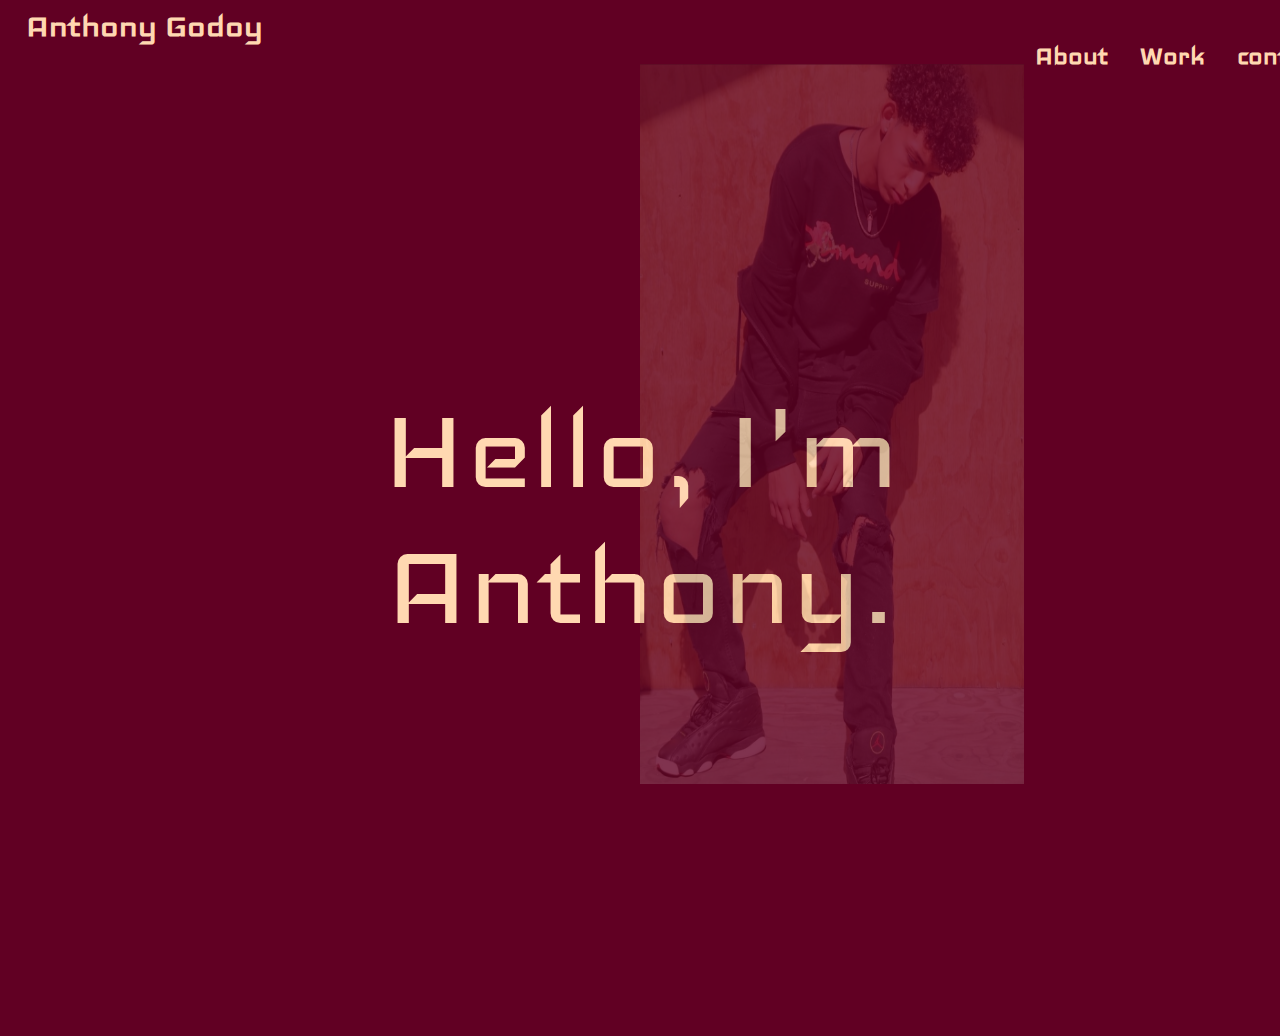
<file: index.html>
<!DOCTYPE html>
<html lang="en">
<head>
    <meta charset="UTF-8">
    <meta name = "viewport" content="width= device-width, initial-scale = 1">
    <link rel = "icon" href = "favicon.ico">
    <link rel = "apple-touch-icon" sizes = "180x180" href = "apple-touch-icon.png">
    <link rel = "icon" type = "image/png" sizes = "32x32"href = "favicon-32x32.png">
    <link rel = "icon" type = "image/png" sizes = "16x16"href = "favicon-16x16.png">
    <link rel = "manifest" href = "site.webmanifest">
    <meta name = "msapplication-TileColor" content = "#48a39c">
    <meta name = "theme-color" content = "#000000">
    <title>Anthony Godoy</title>
    <meta name = "description" content= "This is a Junior Software Developer's Portfolio Website">
    <link rel="stylesheet" href = "Styles.css">
    <link rel="stylesheet" href="bacon-solid.svg">
    <script type="text/javascript" src = "Javascript.js"></script>



</head>
<body>

<header>

    <a class="active" id = "home" href = "#"><h1 class = "Header">Anthony Godoy</h1></a>
    <div class="topnav" id="myTopnav">

        <a href="javascript:void(0);" class="icon" onclick="myFunction()">
            <img src = "bacon-solid.svg" alt="this"></img>
        </a>

        <a class= "headerlist" id = "storylink" href = "story.html"><h2>About</h2></a>
            <a class= "headerlist" id = "worklink" href = "work.html"><h2>Work</h2></a>
             <a class= "headerlist" id = "contactlink" href = "contact.html"><h2>contact</h2></a>
    </div>




</header>

<main>
<br>
        <p id = "intro">Hello, I'm Anthony.</p>
        <br>
    <img id = "image" src = "IMG-1302.jpg" alt = "very cute picture of me">


</main>

<footer>
    <div class="footer">

        <div class="footer_contents">
            <p> Copyright @anthonygodoy 2021</p>
        </div>

    </div>



</footer>

<script>
    function myFunction() {
        var x = document.getElementById("myTopnav");
        if (x.className === "topnav") {
            x.className += " responsive";
        } else {
            x.className = "topnav";
        }
    }
</script>
</body>
</html>
</file>
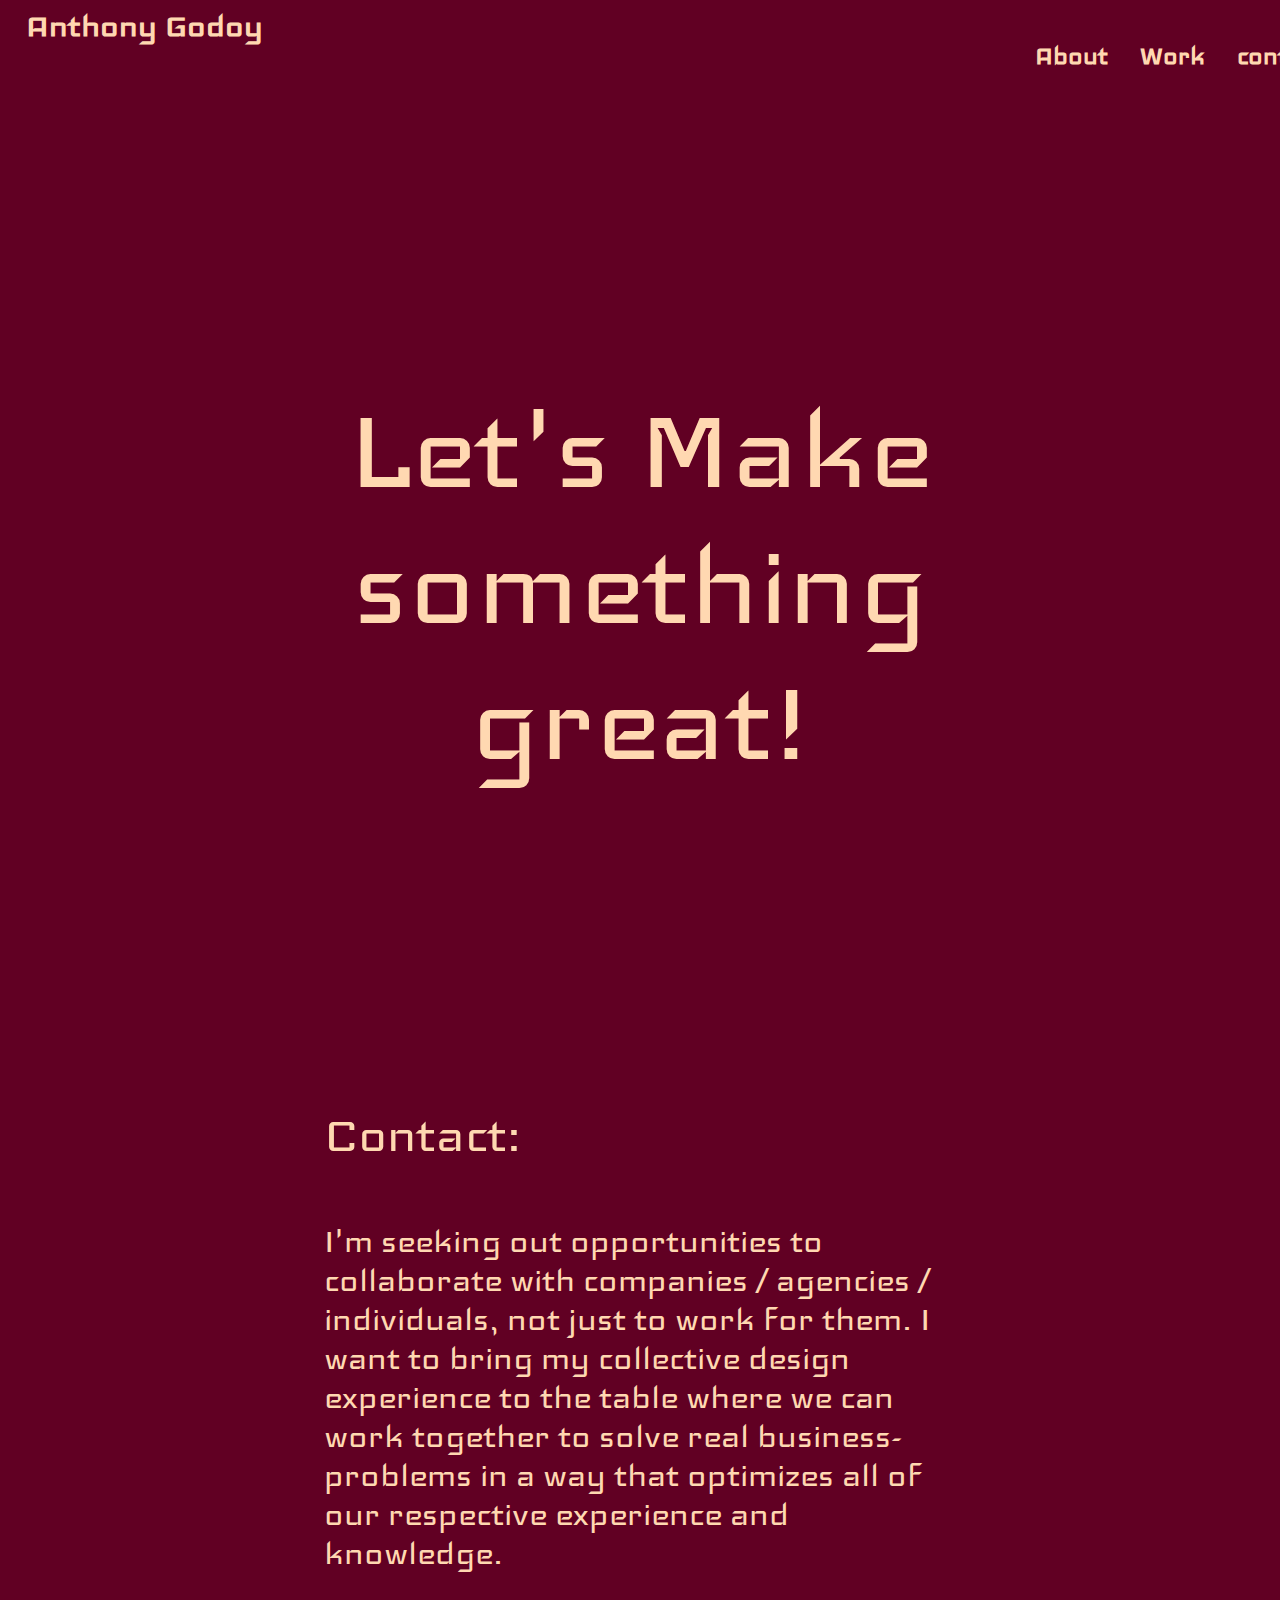
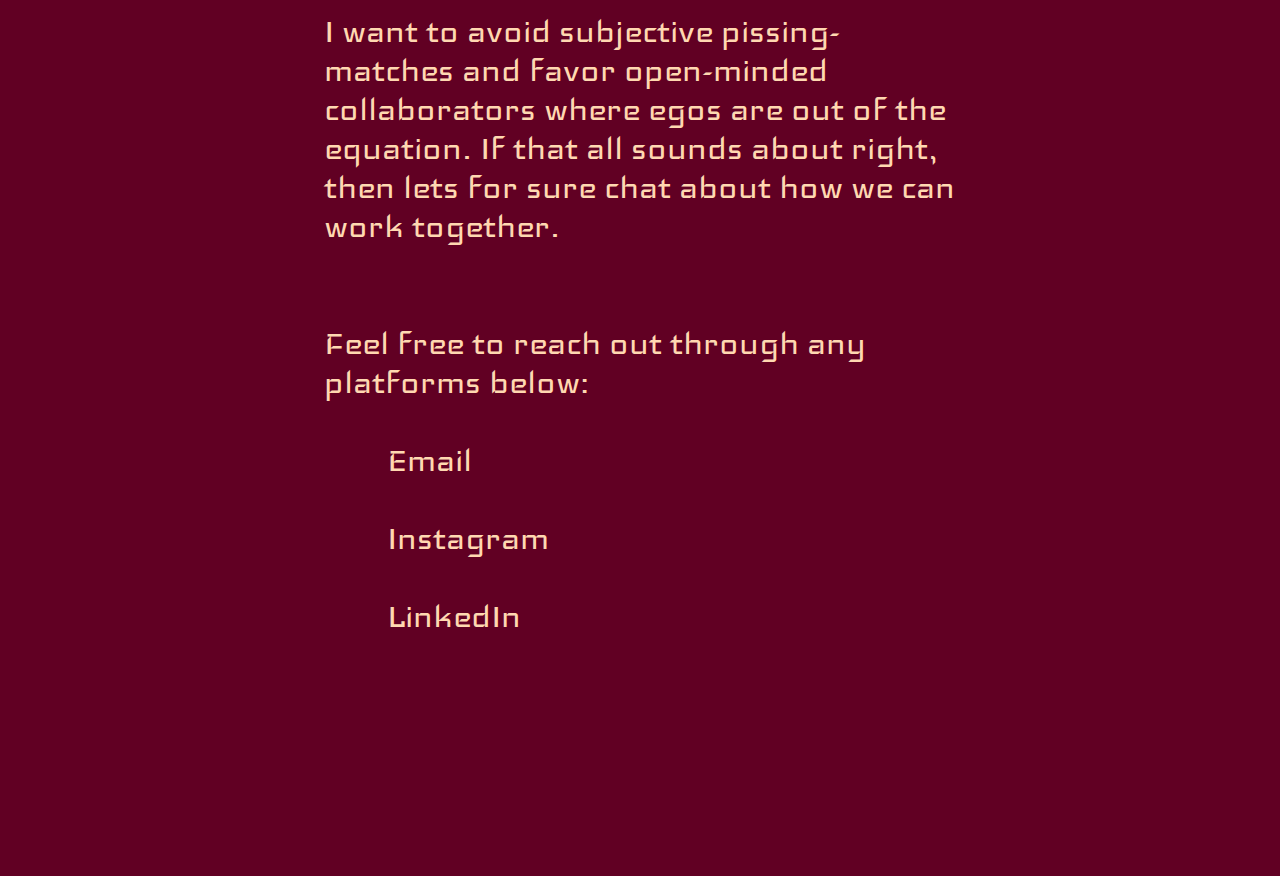
<file: contact.html>
<!DOCTYPE html>
<html lang="en">
<head>
    <meta charset="UTF-8">
    <meta name = "viewport" content="width= device-width, initial-scale = 1">
    <link rel = "icon" href = "favicon.ico">
    <link rel = "apple-touch-icon" sizes = "180x180" href = "apple-touch-icon.png">
    <link rel = "icon" type = "image/png" sizes = "32x32"href = "favicon-32x32.png">
    <link rel = "icon" type = "image/png" sizes = "16x16"href = "favicon-16x16.png">
    <link rel = "manifest" href = "site.webmanifest">
    <meta name = "msapplication-TileColor" content = "#48a39c">
    <meta name = "theme-color" content = "#000000">
    <title>Anthony Godoy</title>
    <meta name = "description" content= "This is a Junior Software Developer's Portfolio Website">
    <link rel="stylesheet" href = "Styles.css">
    <link rel="stylesheet" href="bacon-solid.svg">
    <script type="text/javascript" src = "Javascript.js"></script>


</head>
<body>
<header>
    <a class="active" id = "home" href = "index.html"><h1 class = "Header">Anthony Godoy</h1></a>
    <div class="topnav" id="myTopnav">

        <a href="javascript:void(0);" class="icon" onclick="myFunction()">
            <img src = "bacon-solid.svg" alt="this"></img>
        </a>

        <a class= "headerlist" id = "storylink" href = "story.html"><h2>About</h2></a>
        <a class= "headerlist" id = "worklink" href = "work.html"><h2>Work</h2></a>
        <a class= "headerlist" id = "contactlink" href = "contact.html"><h2>contact</h2></a>
    </div>
</header>
<main>
    <br>

    <p> Let's Make something great!</p>

    <p1 >Contact:</p1>
    <br>
    <p2 id = "contactcontent">I'm seeking out opportunities to collaborate with companies / agencies / individuals,
    not just to work for them. I want to bring my collective design experience to the table
    where we can work together to solve real business-problems in a way that optimizes all of
    our respective experience and knowledge.
    <br>
        <br>
    I want to avoid subjective pissing-matches and favor open-minded collaborators where
    egos are out of the equation. If that all sounds about right, then lets for sure chat
    about how we can work together.
    <br><br><br>
    Feel free to reach out through any platforms below:
    <br><br>

     <a href = "mailto:anthonygodoy.us@gmail.com">Email</a>

    <br><br>

        <a href="https://www.instagram.com/anthonydadripp" target = _blank>Instagram </a>

    <br><br>
    <a href="https://www.linkedin.com/in/anthony-godoy-09ba88214/" target = _blank>LinkedIn</a>

    </p2>
    <br><br><br><br>

</main>
<footer>

</footer>
<script>
    function myFunction() {
        var x = document.getElementById("myTopnav");
        if (x.className === "topnav") {
            x.className += " responsive";
        } else {
            x.className = "topnav";
        }
    }
</script>
</body>
</html>
</file>
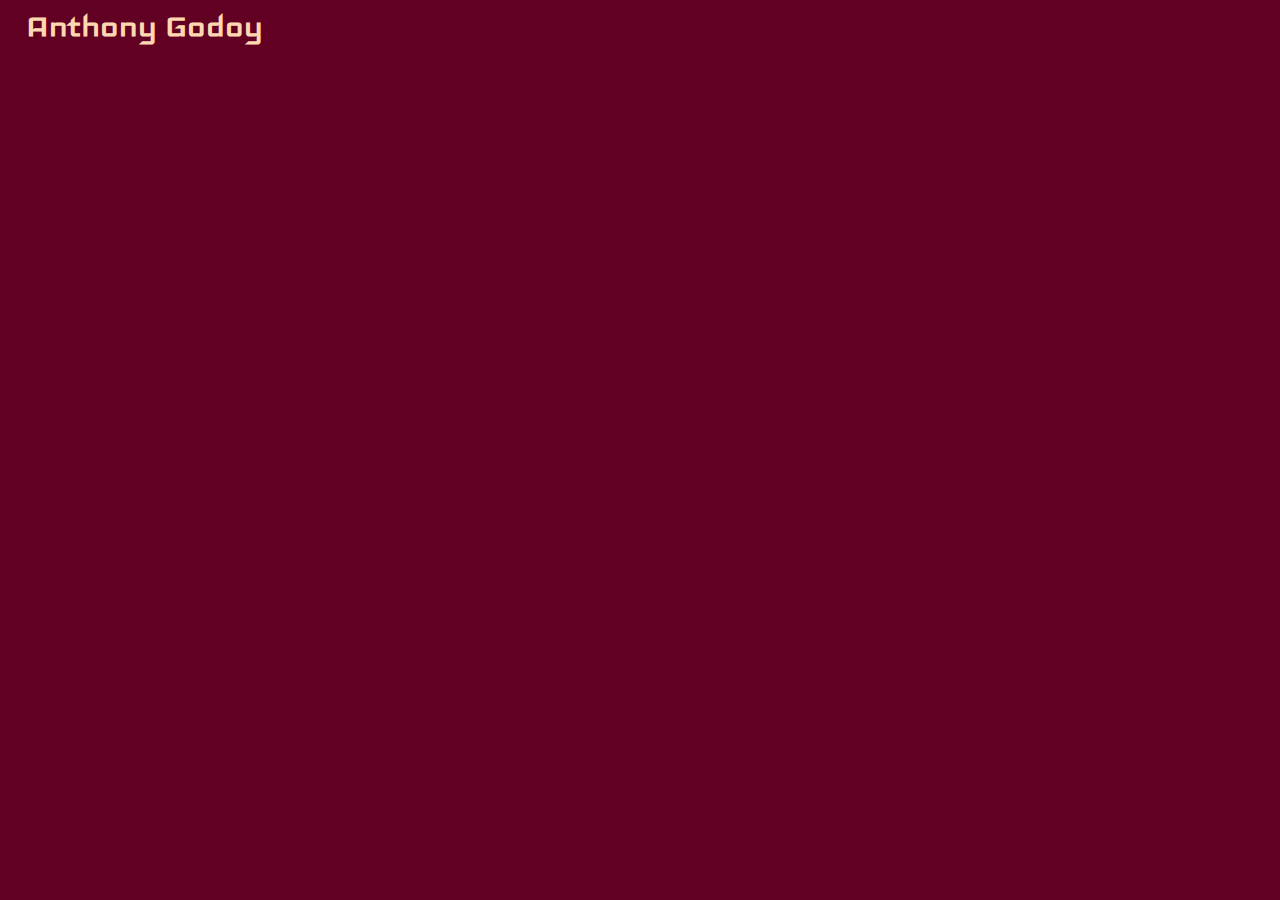
<file: experiences.html>
<!DOCTYPE html>
<html lang="en">
<head>
    <meta charset="UTF-8">
    <meta name = "viewport" content="width= device-width, initial-scale = 1">
    <link rel = "icon" href = "favicon.ico">
    <link rel = "apple-touch-icon" sizes = "180x180" href = "apple-touch-icon.png">
    <link rel = "icon" type = "image/png" sizes = "32x32"href = "favicon-32x32.png">
    <link rel = "icon" type = "image/png" sizes = "16x16"href = "favicon-16x16.png">
    <link rel = "manifest" href = "site.webmanifest">
    <meta name = "msapplication-TileColor" content = "#48a39c">
    <meta name = "theme-color" content = "#000000">
    <meta name = "description" content= "This is a Junior Software Developer's Portfolio Website">
    <link rel="stylesheet" href = "Styles.css">
    <link rel="stylesheet" href="bacon-solid.svg">
    <script type="text/javascript" src = "Javascript.js"></script>
    <title>Anthony Godoy</title>
</head>
<body>
<header>
    <a class="active" id = "home" href = "index.html"><h1 class = "Header">Anthony Godoy</h1></a>
</header>
<main>

</main>
<footer>

</footer>

</body>
</html>
</file>
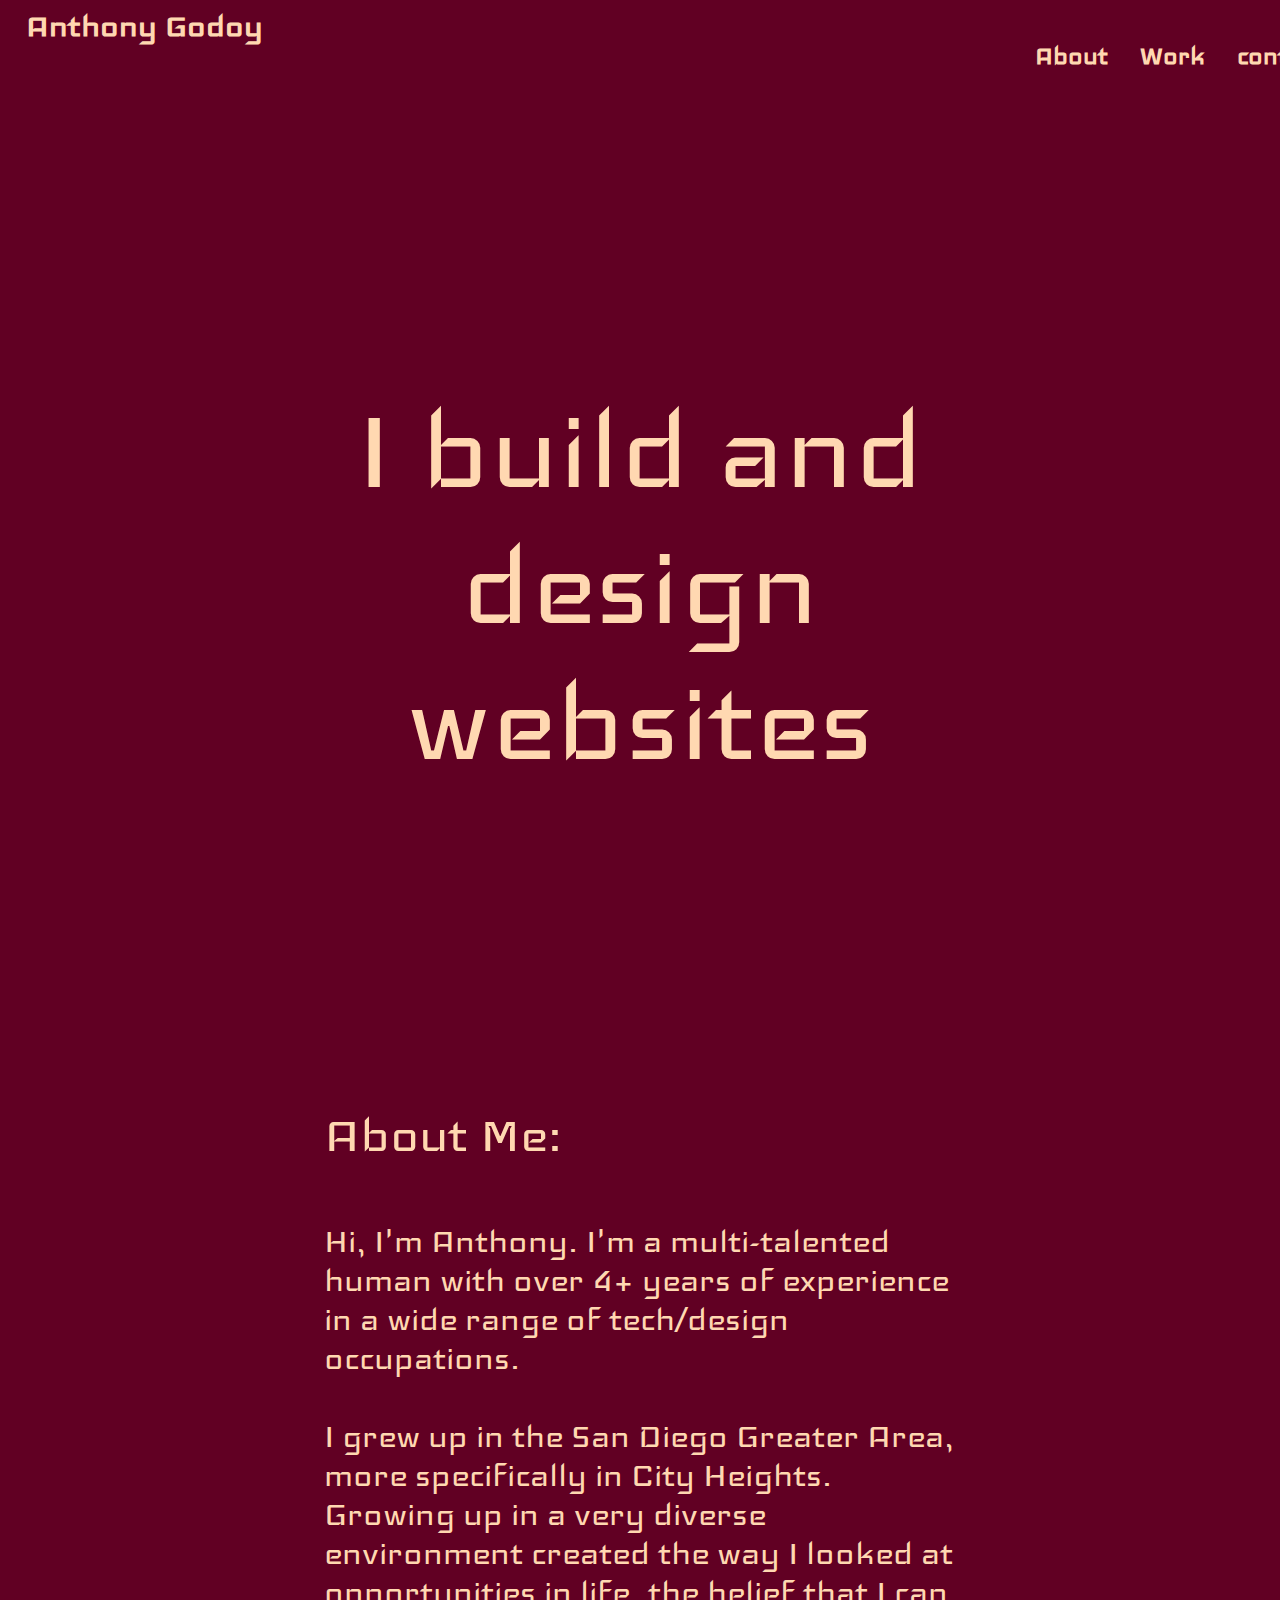
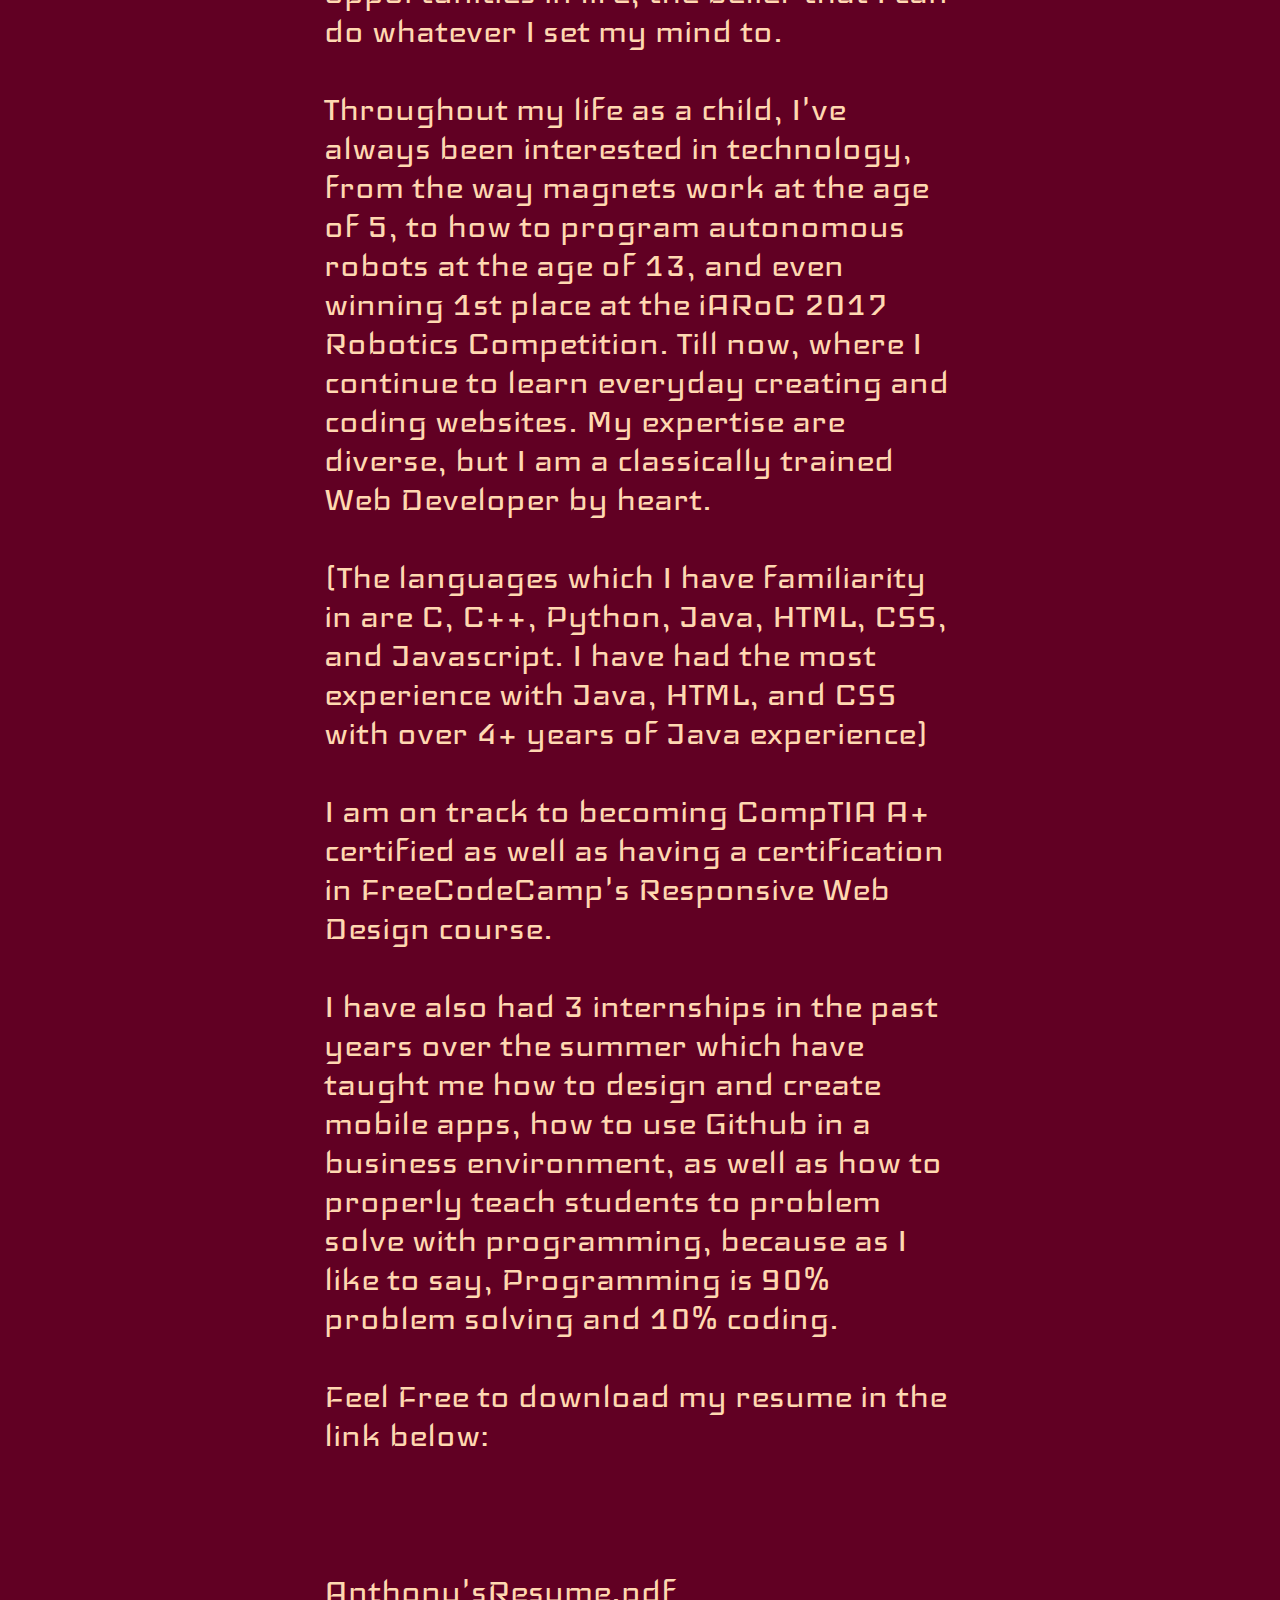
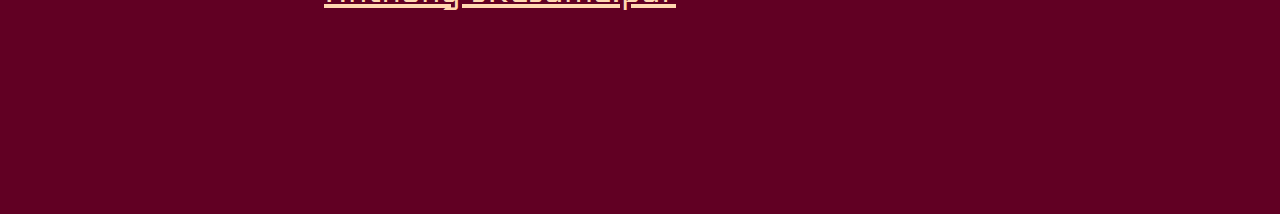
<file: story.html>
<!DOCTYPE html>
<html lang="en">
<head>
    <meta charset="UTF-8">
    <meta name = "viewport" content="width= device-width, initial-scale = 1">
    <link rel = "icon" href = "favicon.ico">
    <link rel = "apple-touch-icon" sizes = "180x180" href = "apple-touch-icon.png">
    <link rel = "icon" type = "image/png" sizes = "32x32"href = "favicon-32x32.png">
    <link rel = "icon" type = "image/png" sizes = "16x16"href = "favicon-16x16.png">
    <link rel = "manifest" href = "site.webmanifest">
    <meta name = "msapplication-TileColor" content = "#48a39c">
    <meta name = "theme-color" content = "#000000">
    <title>Anthony Godoy</title>
    <meta name = "description" content= "This is a Junior Software Developer's Portfolio Website">
    <link rel="stylesheet" href = "Styles.css">
    <link rel="stylesheet" href="bacon-solid.svg">
    <script type="text/javascript" src = "Javascript.js"></script>


</head>
<body>
<header>

    <a class="active" id = "home" href = "index.html"><h1 class = "Header">Anthony Godoy</h1></a>
    <div class="topnav" id="myTopnav">

        <a href="javascript:void(0);" class="icon" onclick="myFunction()">
            <img src = "bacon-solid.svg" alt="this"></img>
        </a>

        <a class= "headerlist" id = "storylink" href = "story.html"><h2>About</h2></a>
        <a class= "headerlist" id = "worklink" href = "work.html"><h2>Work</h2></a>
        <a class= "headerlist" id = "contactlink" href = "contact.html"><h2>contact</h2></a>
    </div>
</header>

<main>
<br>
    <p>I build and design websites</p>

    <p1>About Me:</p1>
    <br>
    <p2>
       Hi, I'm Anthony. I'm a multi-talented human with over 4+ years of experience in a wide range of
        tech/design occupations.
        <br> <br>
        I grew up in the San Diego Greater Area, more specifically in City Heights. Growing up
        in a very diverse environment created the way I looked at opportunities in life, the belief
        that I can do whatever I set my mind to.
        <br><br>
        Throughout my life as a child, I've always been interested in technology, from the way magnets work at the age of 5,
        to how to program autonomous robots at the age of 13, and even winning 1st place at the iARoC 2017 Robotics Competition.
        Till now, where I continue to learn everyday creating and coding websites. My expertise are diverse, but I am a classically trained
        Web Developer by heart.
        <br> <br>
        (The languages which I have familiarity in are C, C++, Python, Java, HTML, CSS, and Javascript. I have had the most experience
        with Java, HTML, and CSS with over 4+ years of Java experience)
        <br> <br>
        I am on track to becoming CompTIA A+ certified as well as having a certification in FreeCodeCamp's Responsive Web Design course.
        <br> <br>
        I have also had 3 internships in the past years over the summer which have taught me how to design and create mobile apps,
        how to use Github in a business environment, as well as how to properly teach students to problem solve with programming,
        because as I like to say, Programming is 90% problem solving and 10% coding.
        <br> <br>
        Feel Free to download my resume in the link below:
        <br> <br><br> <br>
        <a id = "resume" href="Official%20Resume%20(2).pdf" target="_blank">Anthony'sResume.pdf</a>
        <br> <br><br> <br><br> <br>
    </p2>

</main>
<footer>

</footer>
<script>
    function myFunction() {
        var x = document.getElementById("myTopnav");
        if (x.className === "topnav") {
            x.className += " responsive";
        } else {
            x.className = "topnav";
        }
    }
</script>
</body>
</html>
</file>
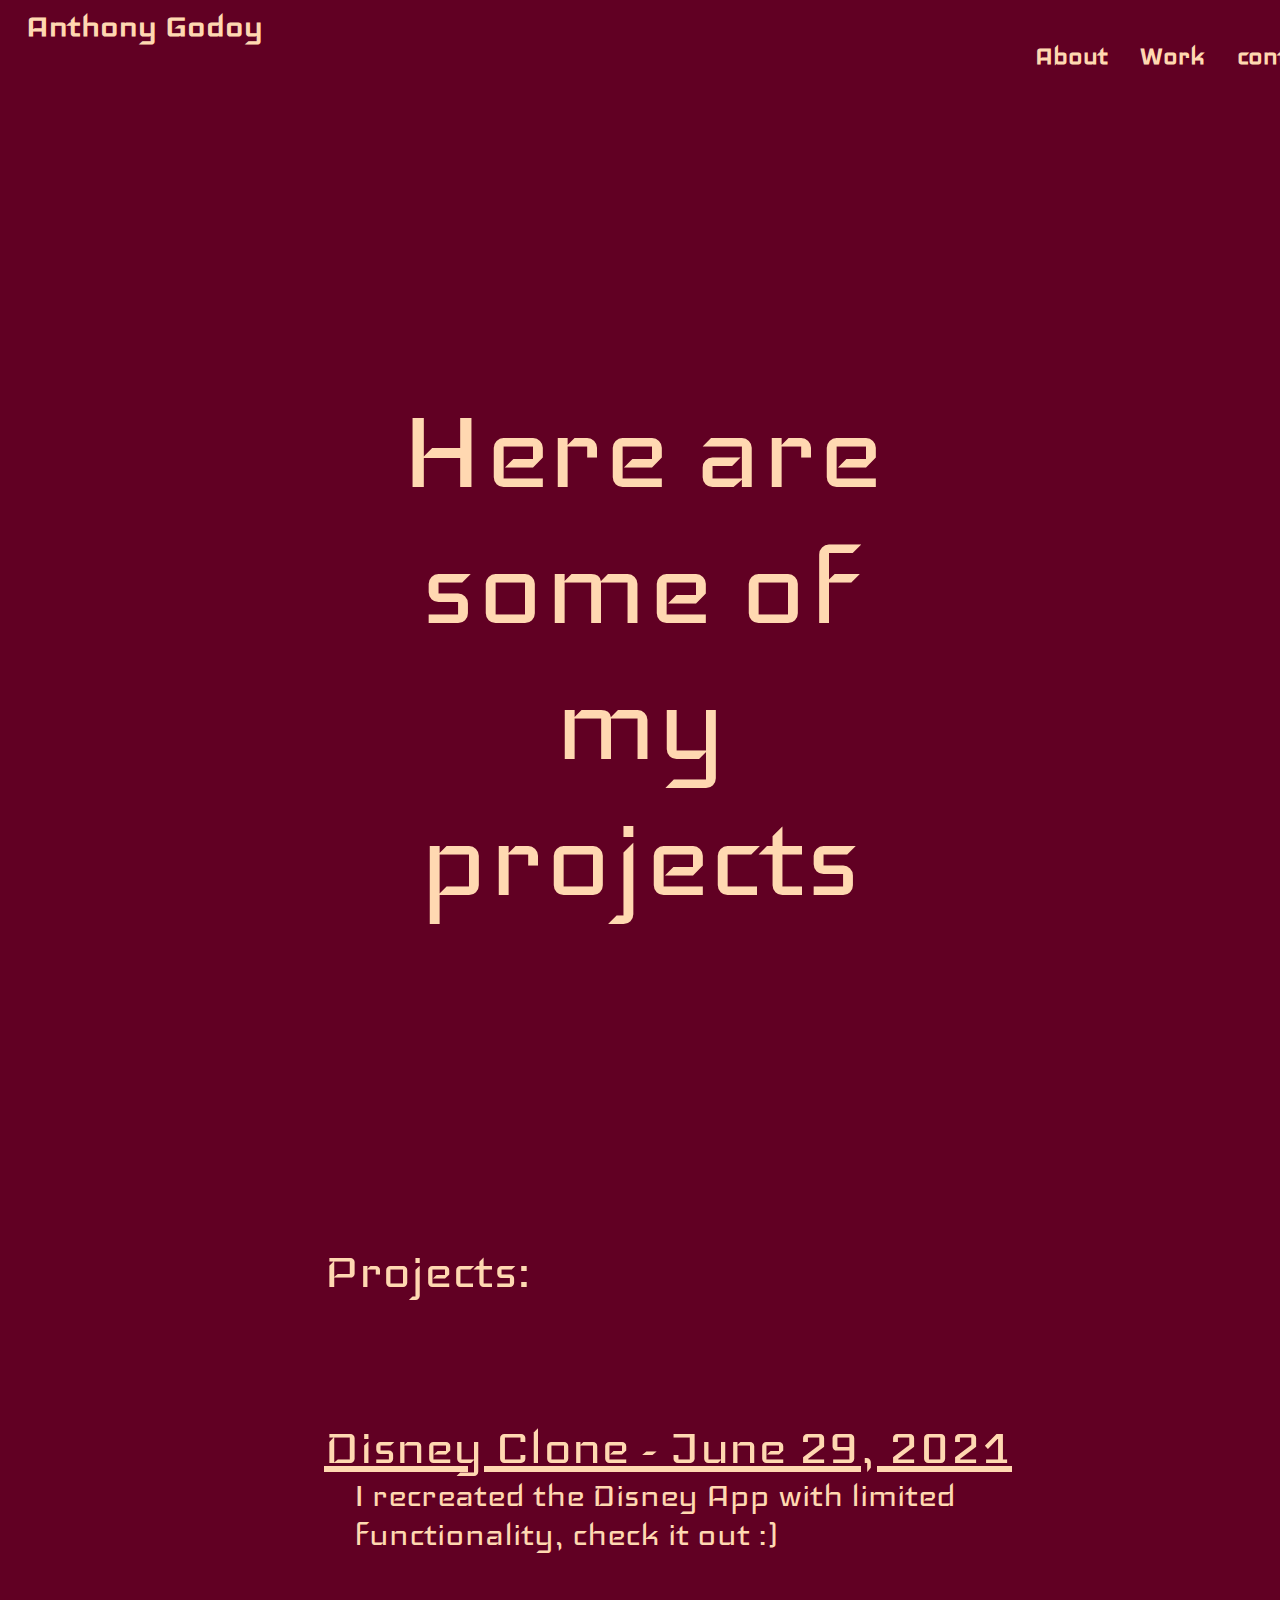
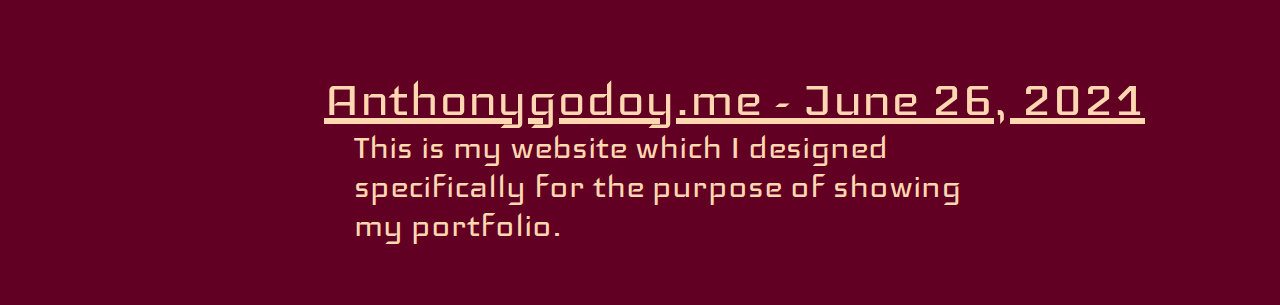
<file: work.html>
<!DOCTYPE html>
<html lang="en">
<head>
    <meta charset="UTF-8">
    <meta name = "viewport" content="width= device-width, initial-scale = 1">
    <link rel = "icon" href = "favicon.ico">
    <link rel = "apple-touch-icon" sizes = "180x180" href = "apple-touch-icon.png">
    <link rel = "icon" type = "image/png" sizes = "32x32"href = "favicon-32x32.png">
    <link rel = "icon" type = "image/png" sizes = "16x16"href = "favicon-16x16.png">
    <link rel = "manifest" href = "site.webmanifest">
    <meta name = "msapplication-TileColor" content = "#48a39c">
    <meta name = "theme-color" content = "#000000">
    <title>Anthony Godoy</title>
    <meta name = "description" content= "This is a Junior Software Developer's Portfolio Website">
    <link rel="stylesheet" href = "Styles.css">
    <link rel="stylesheet" href="bacon-solid.svg">
    <script type="text/javascript" src = "Javascript.js"></script>


</head>
<body>
<header>

    <a class="active" id = "home" href = "index.html"><h1 class = "Header">Anthony Godoy</h1></a>
    <div class="topnav" id="myTopnav">

        <a href="javascript:void(0);" class="icon" onclick="myFunction()">
            <img src = "bacon-solid.svg" alt="this"></img>
        </a>

        <a class= "headerlist" id = "storylink" href = "story.html"><h2>About</h2></a>
        <a class= "headerlist" id = "worklink" href = "work.html"><h2>Work</h2></a>
        <a class= "headerlist" id = "contactlink" href = "contact.html"><h2>contact</h2></a>
    </div>
</header>
<main>
    <br>
    <p>Here are some of my projects</p>

    <p1>Projects:</p1>
    <br>
<dl>
    <dt><p1><a href = "https://anthonys-disney-clone-v1.web.app/">Disney Clone - June 29, 2021</a></p1></dt>
    <dd> <p2>I recreated the Disney App with limited functionality, check it out :)</p2></dd>
    <br>
    <br>
    <dt><p1><a href = "https://www.anthonygodoy.me">Anthonygodoy.me - June 26, 2021</a></p1></dt>
    <dd> <p2>This is my website which I designed specifically for the purpose of showing my portfolio.</p2></dd>


</dl>
</main>
<footer>

</footer>
<script>
    function myFunction() {
        var x = document.getElementById("myTopnav");
        if (x.className === "topnav") {
            x.className += " responsive";
        } else {
            x.className = "topnav";
        }
    }
</script>
</body>
</html>
</file>
<file: Styles.css>
@import url('https://fonts.googleapis.com/css2?family=Iceland&display=swap');
@import url(Javascript.js);

body{
    font-family: Iceland, Arial;
    color: #FFD8B1;
    background: #610023;

}
#image{
    width: 100%;
    height: 100%;
    opacity: 20%;

    animation-name: imgVisible;
    animation-duration: 4s;


}
main{
font-size: 60px;
    margin: 0;
    text-align: left;

}
.topnav {

}

.topnav a {
    float: left;
    text-align: right;
    text-decoration: none;
    font-size: 20px;
}

.topnav a.active {
}

.topnav .icon {
    display: none;
    width: 32px;
    height: 32px;
    filter: invert(80%) sepia(27%) saturate(377%) hue-rotate(341deg) brightness(104%) contrast(102%);

}
.topnav .icon:hover {
    width: 34px;
    height: 34px;
    image-orientation: from-image;
    image-orientation: 45deg;
    filter: invert(95%) sepia(15%) saturate(4264%) hue-rotate(297deg) brightness(79%) contrast(91%);
}

.Header:hover{
    color: #C27F79;
}
.headerlist{
    font-size: 2vw;
    display: inline-block;
    text-decoration: none;
    color: #FFD8B1;
}
.headerlist:hover{
    color: #C27F79;

}
a{
    color: #FFD8B1;
}
a:hover{
    color: #C27F79;
    text-decoration: none;
}
dd{
}
.Header{
    z-index: 0;
    display: inline-block;
    color: #FFD8B1;
    font-size: 3vw;
    text-decoration: none;
}

@keyframes Titlezoom {
    0% {
        font-size: 5vw;
        position: absolute;
        top: 40%;
        left: 40%;
        margin-top: -50px;
        margin-left: -50px;
    }
    50%{
        font-size: 5vw;
        position: absolute;
        top: 40%;
        left: 40%;
        margin-top: -50px;
        margin-left: -50px;
    }

    100% {
        font-size: 3vw;
        text-align: left;
        position: absolute;
        top: -1.5vw;
        left: 2vw;
    }
}

@keyframes TitlezoomPhone {
    0% {
        font-size: 12vw;
        white-space: nowrap;
        position: absolute;
        top: 50vw;
        left: 10vw;
    }
    50%{
        font-size: 12vw;
        white-space: nowrap;
        position: absolute;
        top: 50vw;
        left: 10vw;
    }
    100% {
        font-size: 40px;
        text-align: left;
        position: absolute;
        top: -4vw;
        left: 4vw;
    }
}
@keyframes mainVisible {
    0%{
        opacity: 0%;
    }
    50%{
        opacity: 0%;
    }

    100%{
    opacity: 100%;
    }

}
@keyframes imgVisible {
    0%{
        opacity: 0%;
    }
    80%{
        opacity: 0%;
    }

    100%{
        opacity: 20%;
    }

}
p {

    color: #FFD8B1;
    display: block;
    white-space: wrap;
    text-decoration: none;
    animation-name: mainVisible;
    animation-duration: 4s;

}
p1 {
    font-size: 40px;
    white-space: wrap;
    color: #FFD8B1;
    display: block;
    text-decoration: none;
    animation-name: mainVisible;
    animation-duration: 4s;

}
p2 {
    font-size: 20px;
    white-space: wrap;
    color: #FFD8B1;
    display: block;
    text-decoration: none;
    animation-name: mainVisible;
    animation-duration: 4s;

}
@media screen and (max-width: 600px) {
    .topnav a{display: none;}
    .topnav a.icon {
        float: right;
        display: block;
        position: absolute;
        right: 3vw;
        top: 3vw;

    }

}

/* The "responsive" class is added to the topnav with JavaScript when the user clicks on the icon. This class makes the topnav look good on small screens (display the links vertically instead of horizontally) */
@media screen and (max-width: 600px) {
    .topnav.responsive:not a.icon {
        position: absolute;
        background-color: #C27F79;


    }
    .topnav a {
        float: left;
        text-align: right;
        text-decoration: none;
        font-size: 20px;
        padding: 0px 0px;
    }
    .topnav.responsive a.icon {

        position: absolute;
        right: 3vw;
        top: 3vw;
    }
    .topnav.responsive a:not a.icon {
    }
    .topnav.responsive a{
        float: none;
        display: block;
        z-index: 1;
        text-align: right;
        position: relative;
        right: 2vw;
        top: 10vw;
    }

    .Header{
        font-size: 40px;
        animation-name:TitlezoomPhone;
        animation-duration: 2s;
        position: absolute;
        top: -4vw;
        left: 4vw;
    }
    .topnav .icon {
        display: none;
        width: 32px;
        height: 32px;
        filter: invert(80%) sepia(27%) saturate(377%) hue-rotate(341deg) brightness(104%) contrast(102%);
        animation-name: mainVisible;
        animation-duration: 4s;
    }

    p {
        font-size: 80px;
        text-align: left;
        margin-top: 70%;
        margin-bottom: 50%;
        margin-left: 10%;
        margin-right: 20%;
        color: #FFD8B1;
        text-decoration: none;
        animation-name: mainVisible;
        white-space: wrap;
        animation-duration: 4s;

    }
    p1{
        font-size: 40px;
        text-align: left;
        margin-left: 10%;
        margin-right: 10%;
        color: #FFD8B1;
        text-decoration: none;
        animation-name: mainVisible;
        white-space: wrap;
        animation-duration: 4s;
    }
    p2{
        font-size:25px;
        text-align: left;
        margin-left: 10%;
        margin-right: 10%;
        color: #FFD8B1;
        text-decoration: none;
        animation-name: mainVisible;
        white-space: wrap;
        animation-duration: 4s;
    }
    #contactcontent a{
        font-size:25px;
        text-align: left;
        margin-left: 10%;
        margin-right: 10%;
        color: #FFD8B1;
        text-decoration: none;
        animation-name: mainVisible;
        white-space: wrap;
        animation-duration: 4s;
    }
    #contactcontent a:hover{
        font-size:25px;
        text-align: left;
        margin-left: 10%;
        margin-right: 10%;
        color: #C27F79;
        text-decoration: none;
        animation-name: mainVisible;
        white-space: wrap;
        animation-duration: 4s;
    }
    #intro{
        position: absolute;
        top: 0;
        left: 0;
        font-size: 80px;
        text-align: left;
        margin-top: 70%;
        margin-bottom: 50%;
        margin-left: 10%;
        margin-right: 20%;
    }
#image{
    width: 100%;
    height: 80%;
    opacity: 20%;
    position: absolute;
    top: 0;
    left: 0;
    margin-top: 10%;
    margin-left: 0%;
    margin-right: 0%;
    margin-bottom: 0%;

    animation-name: imgVisible;
    animation-duration: 4s;


}

}
@media screen and (min-width:601px){

    .headerlist{
        animation: mainVisible;
        display: inline-block;
        animation-duration: 4s;
        position: relative;
        padding: 14px, 16px;
        top: -.5vw;
        left: 80%;
    }
    .Header{
    animation-name: Titlezoom;
    animation-duration:2s;
        display: inline-block;
        position: absolute;
        top: -1.5vw;
        left: 2vw;
    }
    .topnav .icon {
        display: none;
        width: 32px;
        height: 32px;
        filter: invert(80%) sepia(27%) saturate(377%) hue-rotate(341deg) brightness(104%) contrast(102%);
        animation-name: mainVisible;
        animation-duration: 4s;
    }

    p {
        font-size: 140px;
        text-align: center;
        margin: 25%;
        color: #FFD8B1;
        text-decoration: none;
        animation-name: mainVisible;
        white-space: wrap;
        animation-duration: 4s;

    }
    p1 {
        font-size: 60px;
        text-align: left;
        color: #FFD8B1;
        text-decoration: none;
        animation-name: mainVisible;
        animation-duration: 4s;
        margin-left:25%

    }
    p2 {
        font-size: 40px;
        text-align: left;
        color: #FFD8B1;
        text-decoration: none;
        animation-name: mainVisible;
        animation-duration: 4s;
        margin-left:25%;
        margin-right:25%;

    }
    .topnav a {
        float: left;
        text-align: right;
        text-decoration: none;
        font-size: 20px;
        padding: 14px 16px;
    }
    #image{
        width: 30%;
        height: 80%;
        opacity: 20%;
        position: absolute;
        top: 0;
        left: 0;
        margin-top: 5%;
        margin-left: 50%;
        margin-right: 0%;
        margin-bottom: 0%;

        animation-name: imgVisible;
        animation-duration: 4s;


    }
    #contactcontent a{
        text-align: left;
        margin-left: 10%;
        margin-right: 10%;
        color: #FFD8B1;
        text-decoration: none;
        animation-name: mainVisible;
        white-space: wrap;
        animation-duration: 4s;
    }
    #contactcontent a:hover{
        text-align: left;
        margin-left: 10%;
        margin-right: 10%;
        color: #C27F79;
        text-decoration: none;
        animation-name: mainVisible;
        white-space: wrap;
        animation-duration: 4s;
    }
    .headerlist:hover{
        color: #C27F79;
font-size: 30px;
        transition: all 250ms;
    }
    .Header:hover{
        font-size: 4vw;
        transition: all 250ms;
    }
}



.footer {

    height:24px; // Replace with the height your footer should be
width: 100%; // Don't change
background-image: none;
    background-repeat: repeat;
    background-attachment: scroll;
    background-position: 0% 0%;
    position: fixed;
    bottom: 10pt;
    left: 0pt;

}

.footer_contents {

    height:24px; // Replace with the height your footer should be
width: 1000px; // Visible width of footer

margin:auto;

}
</file>
